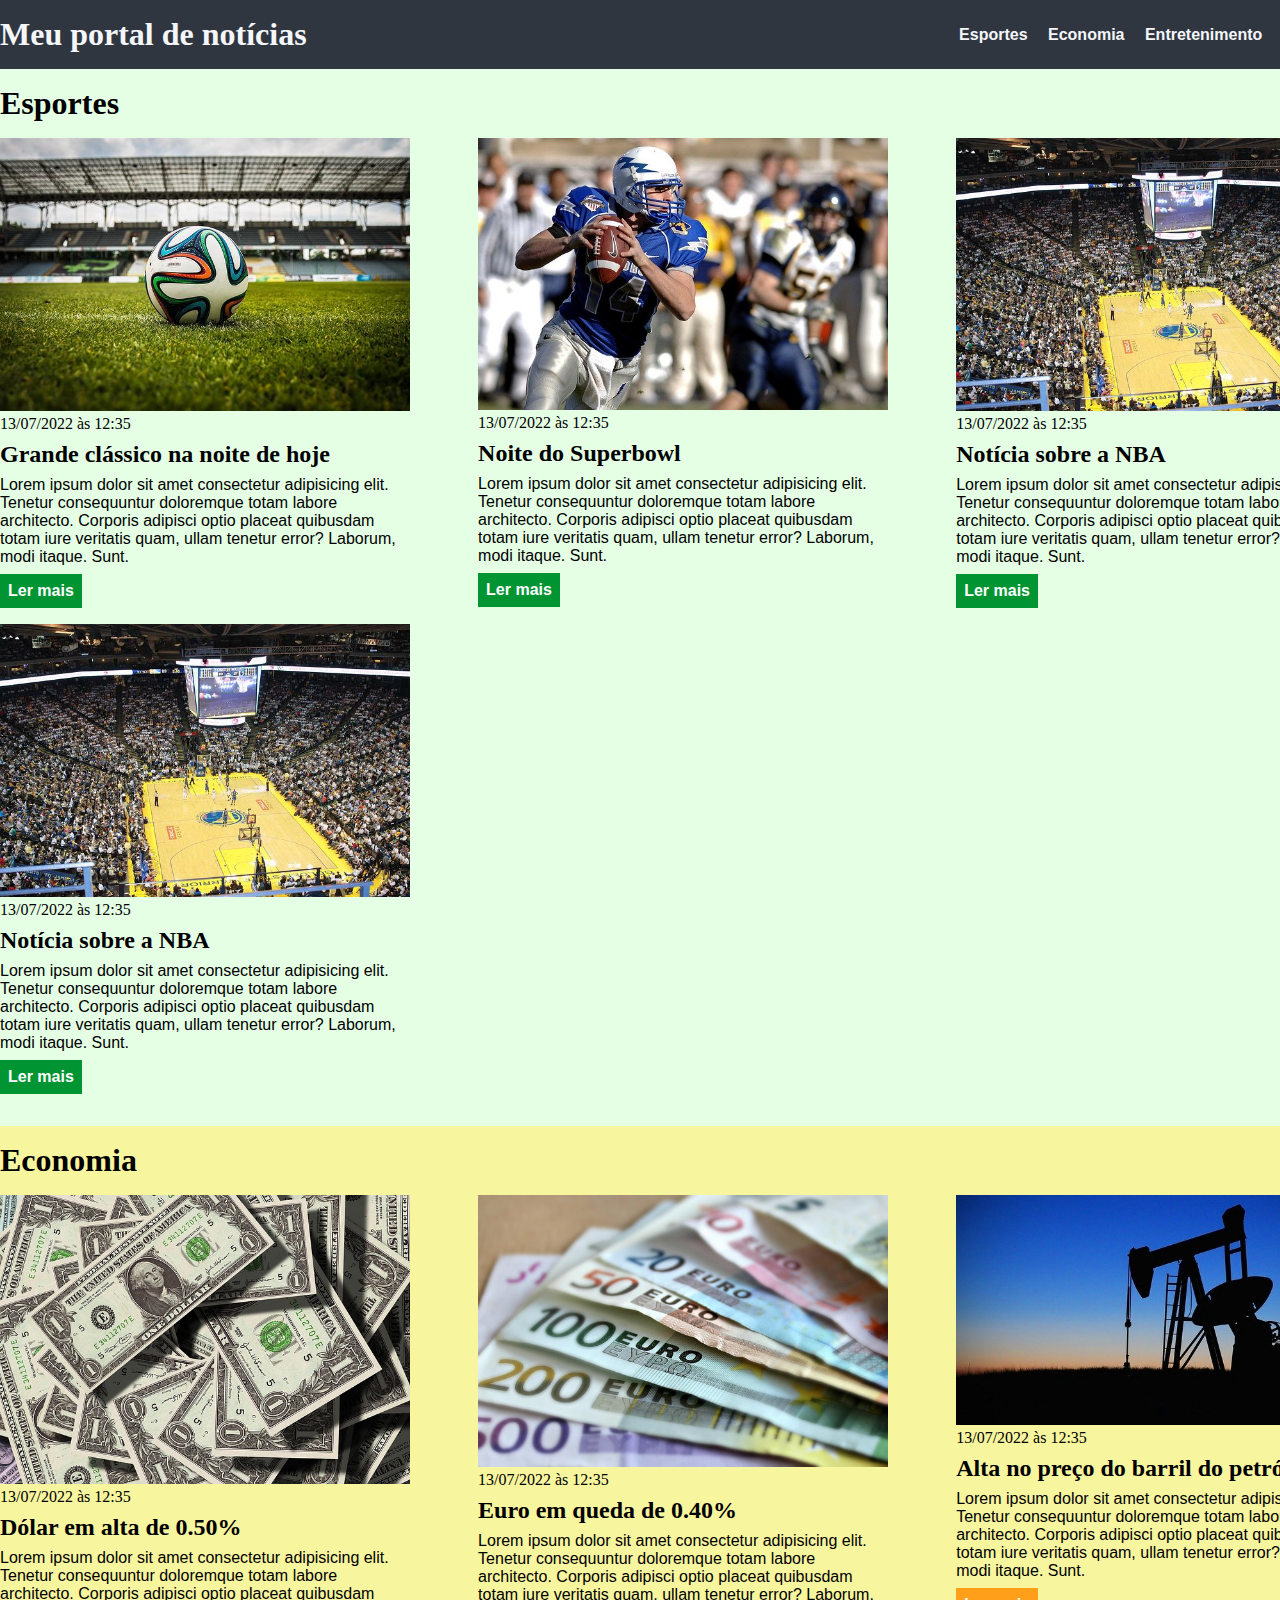
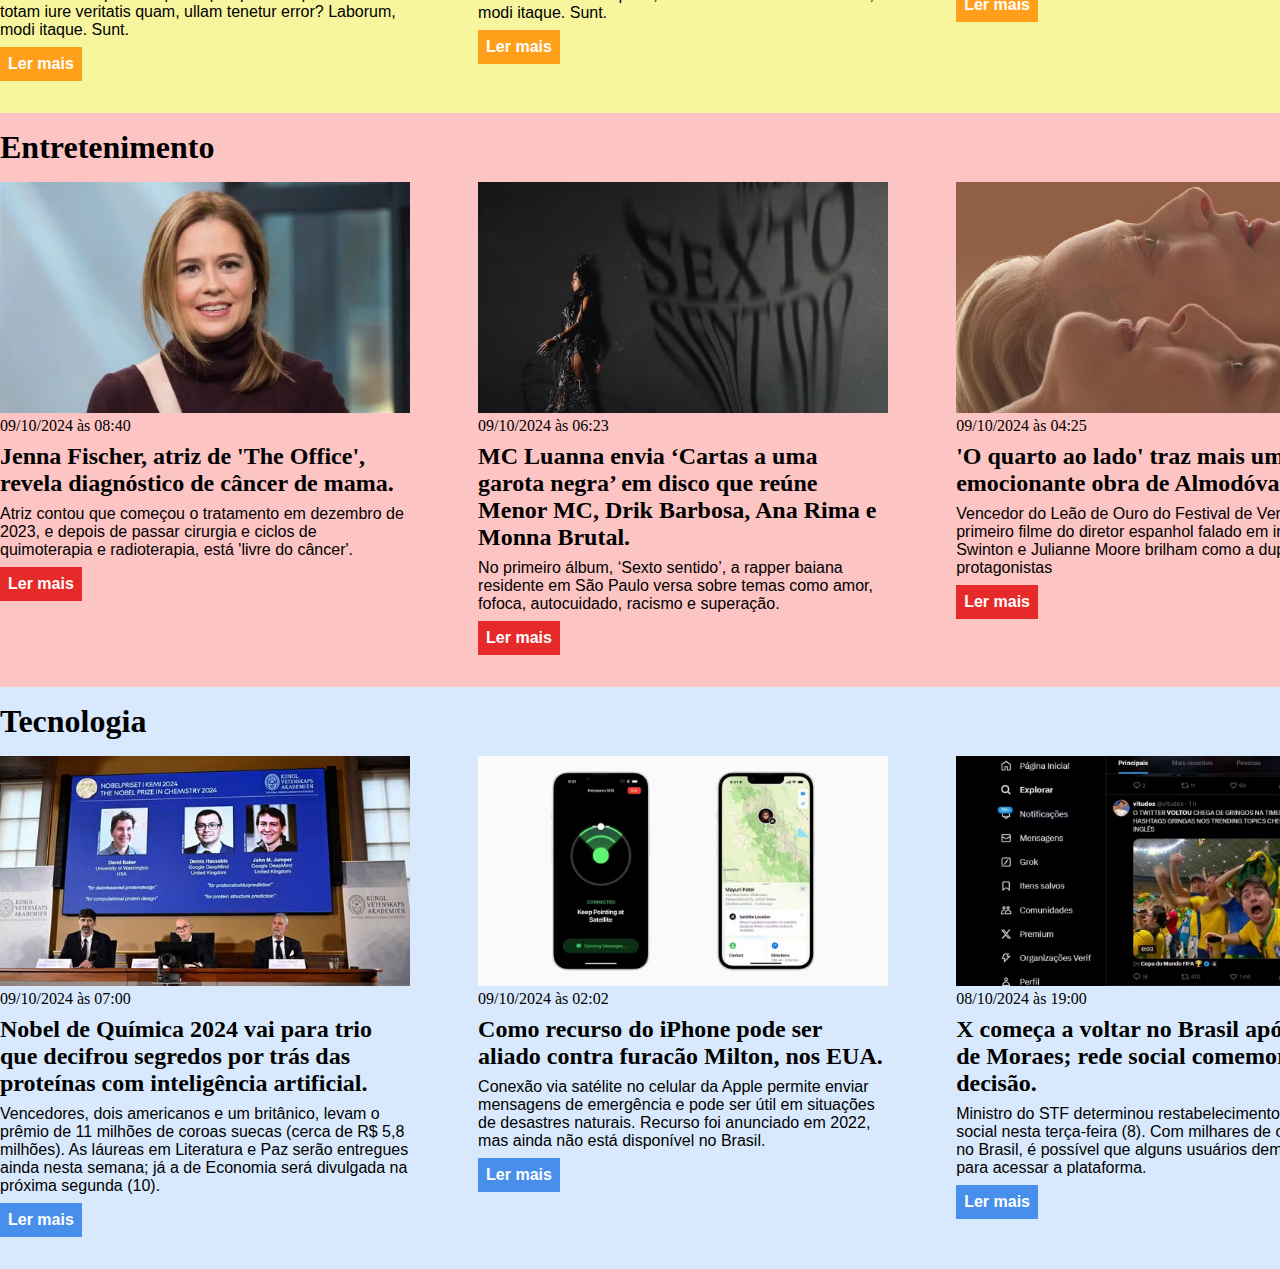
<file: index.html>
<!DOCTYPE html>
<html lang="pt-BR">
<head>
    <meta charset="UTF-8">
    <meta http-equiv="X-UA-Compatible" content="IE=edge">
    <meta name="viewport" content="width=device-width, initial-scale=1.0">
    <title>Meu portal de notícias</title>
    <link rel="stylesheet" href="./main.css" />
</head>
<body>
    <header>
        <div class="container">
            <h1>Meu portal de notícias</h1>
            <nav>
                <ul>
                    <li>
                        <a href="#sports" title="Ir para a seção de esportes">Esportes</a>
                    </li>
                    <li>
                        <a href="#economy" title="Ir para a seção de notícias">Economia</a>
                    </li>
                    <li>
                        <a href="#entertaining" title="Ir para a seção de entretenimento">Entretenimento</a>
                    </li>
                    <li>
                        <a href="#tecnology" title="Ir para a seção de tecnologia">Tecnologia</a>
                    </li>
                </ul>
            </nav>
        </div>
    </header>
    <section id="sports">
        <div class="container">
            <h2>Esportes</h2>
            <div class="articles">
                <article>
                    <img src="./imagens/futebol.jpg" alt="Bola de futebol no gramado" />
                    <header>
                        <time class="creation-date">13/07/2022 às 12:35</time>
                    </header>
                    <h3>Grande clássico na noite de hoje</h3>
                    <p>
                        Lorem ipsum dolor sit amet consectetur adipisicing elit. Tenetur consequuntur doloremque totam labore architecto. Corporis adipisci optio placeat quibusdam totam iure veritatis quam, ullam tenetur error? Laborum, modi itaque. Sunt.
                    </p>
                    <a href="#" title="Leia a notícia completa">Ler mais</a>
                </article>
                <article>
                    <img src="./imagens/futebol-americano.jpg" alt="Jogador de futebol americano correndo com a bola na mão" />
                    <header>
                        <time>13/07/2022 às 12:35</time>
                    </header>
                    <h3>Noite do Superbowl</h3>
                    <p>
                        Lorem ipsum dolor sit amet consectetur adipisicing elit. Tenetur consequuntur doloremque totam labore architecto. Corporis adipisci optio placeat quibusdam totam iure veritatis quam, ullam tenetur error? Laborum, modi itaque. Sunt.
                    </p>
                    <a href="#" title="Leia a notícia completa">Ler mais</a>
                </article>
                <article>
                    <img src="./imagens/basquete.jpg" title="Vista aérea de uma quadra de basquete" />
                    <header>
                        <time>13/07/2022 às 12:35</time>
                    </header>
                    <h3>Notícia sobre a NBA</h3>
                    <p>
                        Lorem ipsum dolor sit amet consectetur adipisicing elit. Tenetur consequuntur doloremque totam labore architecto. Corporis adipisci optio placeat quibusdam totam iure veritatis quam, ullam tenetur error? Laborum, modi itaque. Sunt.
                    </p>
                    <a href="#" title="Leia a notícia completa">Ler mais</a>
                </article>
                <article>
                    <img src="./imagens/basquete.jpg" title="Vista aérea de uma quadra de basquete" />
                    <header>
                        <time>13/07/2022 às 12:35</time>
                    </header>
                    <h3>Notícia sobre a NBA</h3>
                    <p>
                        Lorem ipsum dolor sit amet consectetur adipisicing elit. Tenetur consequuntur doloremque totam labore architecto. Corporis adipisci optio placeat quibusdam totam iure veritatis quam, ullam tenetur error? Laborum, modi itaque. Sunt.
                    </p>
                    <a href="#" title="Leia a notícia completa">Ler mais</a>
                </article>
            </div>
        </div>
    </section>
    <section id="economy">
        <div class="container">
            <h2>Economia</h2>
            <div class="articles">
                        <article>
            <img src="./imagens/dolares.jpg" alt="Muitos dólares" />
            <header>
                <time>13/07/2022 às 12:35</time>
            </header>
            <h3>Dólar em alta de 0.50%</h3>
            <p>
                Lorem ipsum dolor sit amet consectetur adipisicing elit. Tenetur consequuntur doloremque totam labore architecto. Corporis adipisci optio placeat quibusdam totam iure veritatis quam, ullam tenetur error? Laborum, modi itaque. Sunt.
            </p>
            <a href="#" title="Leia a notícia completa">Ler mais</a>
        </article>
        <article>
            <img src="./imagens/euro.jpg" alt="Várias notas de euro" />
            <header>
                <time>13/07/2022 às 12:35</time>
            </header>
            <h3>Euro em queda de 0.40%</h3>
            <p>
                Lorem ipsum dolor sit amet consectetur adipisicing elit. Tenetur consequuntur doloremque totam labore architecto. Corporis adipisci optio placeat quibusdam totam iure veritatis quam, ullam tenetur error? Laborum, modi itaque. Sunt.
            </p>
            <a href="#" title="Leia a notícia completa">Ler mais</a>
        </article>
        <article>
            <img src="./imagens/petroleo.jpg" alt="Extração de petróleo" />
            <header>
                <time>13/07/2022 às 12:35</time>
            </header>
            <h3>Alta no preço do barril do petróleo</h3>
            <p>
                Lorem ipsum dolor sit amet consectetur adipisicing elit. Tenetur consequuntur doloremque totam labore architecto. Corporis adipisci optio placeat quibusdam totam iure veritatis quam, ullam tenetur error? Laborum, modi itaque. Sunt.
            </p>
            <a href="#" title="Leia a notícia completa">Ler mais</a>
        </article>
            </div>
        </div>
    </section>
    <section id="entertaining">
        <div class="container">
            <h2>Entretenimento</h2>
            <div class="articles">
                <article>
                    <img src="./imagens/jenna-fischer-ap17318646946535.avif" alt="Atriz Jenna Fischer" />
                    <header>
                        <time class="creation-date">09/10/2024 às 08:40</time>
                    </header>
                    <h3>Jenna Fischer, atriz de 'The Office', revela diagnóstico de câncer de mama.</h3>
                    <p>
                        Atriz contou que começou o tratamento em dezembro de 2023, e depois de passar cirurgia e ciclos de quimoterapia e radioterapia, está 'livre do câncer'.
                    </p>
                    <a href="#" title="Leia a notícia completa">Ler mais</a>
                </article>
                <article>
                    <img src="./imagens/capa-sexto-sentido.avif" alt="Mc Luanna andando co, texto Sexto Sentido escrito no fundo" />
                    <header>
                        <time>09/10/2024 às 06:23</time>
                    </header>
                    <h3>MC Luanna envia ‘Cartas a uma garota negra’ em disco que reúne Menor MC, Drik Barbosa, Ana Rima e Monna Brutal.</h3>
                    <p>
                        No primeiro álbum, ‘Sexto sentido’, a rapper baiana residente em São Paulo versa sobre temas como amor, fofoca, autocuidado, racismo e superação.
                    </p>
                    <a href="#" title="Leia a notícia completa">Ler mais</a>
                </article>
                <article>
                    <img src="./imagens/o-quarto-ao-lado-capa.avif" title="Perfil de duas mulheres na horizontal olhando para cima" />
                    <header>
                        <time>09/10/2024 às 04:25</time>
                    </header>
                    <h3>'O quarto ao lado' traz mais uma bela e emocionante obra de Almodóvar.</h3>
                    <p>
                        Vencedor do Leão de Ouro do Festival de Veneza é o primeiro filme do diretor espanhol falado em inglês. Tilda Swinton e Julianne Moore brilham como a dupla de protagonistas
                    </p>
                    <a href="#" title="Leia a notícia completa">Ler mais</a>
                </article>
            </div>
        </div>
    </section>
    <section id="tecnology">
        <div class="container">
            <h2>Tecnologia</h2>
            <div class="articles">
                <article>
                    <img src="./imagens/2024-10-09t101138z-1069731656-rc2ygaag8myx-rtrmadp-3-nobel-prize-chemistry-1-.avif" alt="Mesa de juri do Nobel de Química 2024" />
                    <header>
                        <time class="creation-date">09/10/2024 às 07:00</time>
                    </header>
                    <h3>Nobel de Química 2024 vai para trio que decifrou segredos por trás das proteínas com inteligência artificial.</h3>
                    <p>
                        Vencedores, dois americanos e um britânico, levam o prêmio de 11 milhões de coroas suecas (cerca de R$ 5,8 milhões). As láureas em Literatura e Paz serão entregues ainda nesta semana; já a de Economia será divulgada na próxima segunda (10).
                    </p>
                    <a href="#" title="Leia a notícia completa">Ler mais</a>
                </article>
                <article>
                    <img src="./imagens/conexao-satelite-iphone.avif" alt="Dois celulares com aplicativo aberto" />
                    <header>
                        <time>09/10/2024 às 02:02</time>
                    </header>
                    <h3>Como recurso do iPhone pode ser aliado contra furacão Milton, nos EUA.</h3>
                    <p>
                        Conexão via satélite no celular da Apple permite enviar mensagens de emergência e pode ser útil em situações de desastres naturais. Recurso foi anunciado em 2022, mas ainda não está disponível no Brasil.
                    </p>
                    <a href="#" title="Leia a notícia completa">Ler mais</a>
                </article>
                <article>
                    <img src="./imagens/print-x-volta.avif" title="Print do aplicativo X" />
                    <header>
                        <time>08/10/2024 às 19:00</time>
                    </header>
                    <h3>X começa a voltar no Brasil após ordem de Moraes; rede social comemora decisão.</h3>
                    <p>
                        Ministro do STF determinou restabelecimento da rede social nesta terça-feira (8). Com milhares de operadoras no Brasil, é possível que alguns usuários demorem mais para acessar a plataforma.
                    </p>
                    <a href="#" title="Leia a notícia completa">Ler mais</a>
                </article>
            </div>
        </div>
    </section>
</body>
</html>
</file>
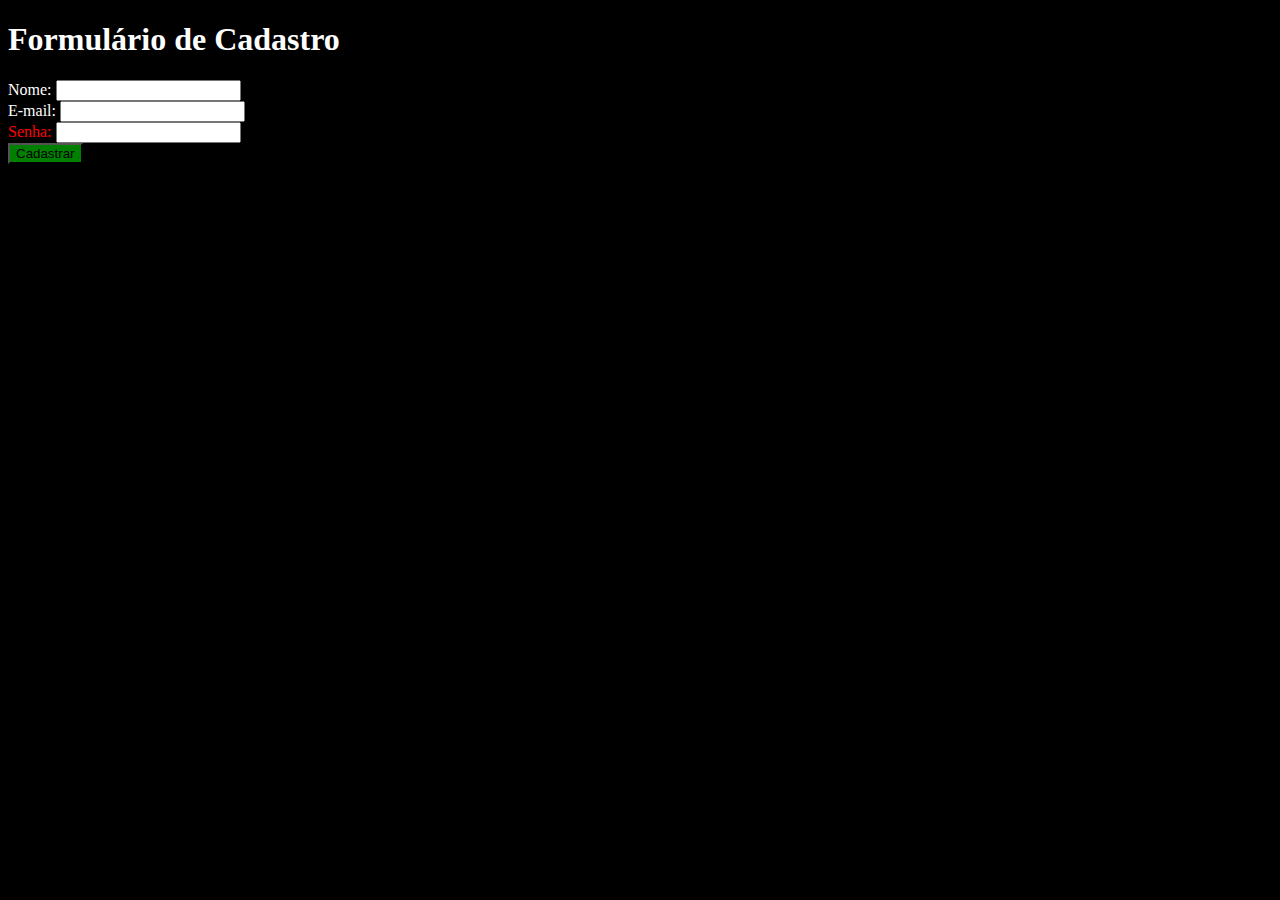
<file: Exercicio HTML/index.html>
<!DOCTYPE html>
<html lang="pt-br">
<head>
    <meta charset="UTF-8">
    <meta name="viewport" content="width=device-width, initial-scale=1.0">
    <title>Formulário de Cadastro</title>
    <link rel="stylesheet" type="text/css" href="./style.css">
</head>
<body>
    <form>
        <h1>Formulário de Cadastro</h1>
        <label for="user">Nome:</label>
        <input id="user" type="text" />
        <br />
        <label for="email">E-mail:</label>
        <input id="email" type="email" />
        <br />
        <label style="color:red" for="senha">Senha:</label>
        <input id="senha" type="password" />
        <br />
        <button class="botao" type="submit">Cadastrar</button>
    </form>
</body>
</html>
</file>
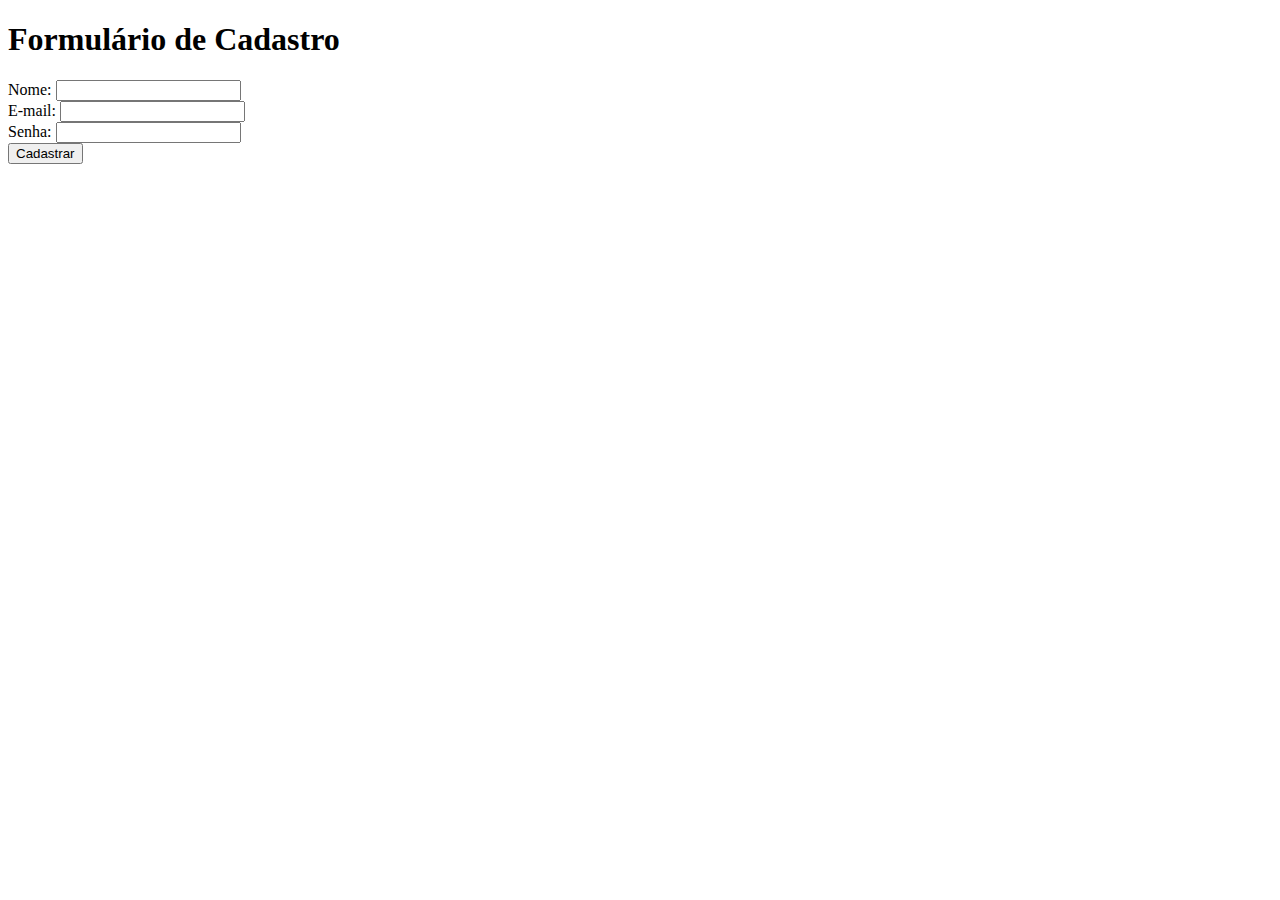
<file: Exercicio HTML/exercicio.html>
<!DOCTYPE html>
<html lang="pt-br">
<head>
    <meta charset="UTF-8">
    <meta name="viewport" content="width=device-width, initial-scale=1.0">
    <title>Formulário de Cadastro</title>
</head>
<body>
    <form>
        <h1>Formulário de Cadastro</h1>
        <label for="user">Nome:</label>
        <input id="user" type="text" />
        <br />
        <label for="email">E-mail:</label>
        <input id="email" type="email" />
        <br />
        <label for="senha">Senha:</label>
        <input id="senha" type="password" />
        <br />
        <button type="submit">Cadastrar</button>
    </form>
</body>
</html>
</file>
<file: main.css>
*{
    box-sizing: border-box;
    margin: 0;
    padding: 0;
}

body > header {
    background-color: #2f3640;
    padding: 16px 0;
    color: #f5f6fa;
}

header .container {
    display: flex;
    align-items: center;
    justify-content: space-between;
}

header li {
    display: inline;
    font-family: Arial, Helvetica, sans-serif;
    font-weight: bold;
    margin-left: 16px;
}

header li a {
    color: #f5f6fa;
    text-decoration: none;
}

.container {
    width: 1366px;
    margin: 0 auto;
}

.articles {
    display: flex;
    flex-wrap: wrap;
    justify-content: space-between;
}

.articles article img {
    /*height: 180px;*/
    width: 100%;
}

.articles article {
    width: 30%;
}

section {
    padding: 16px 0;
}

section h2,
.articles article {
    margin-bottom: 16px;
}

.articles article h3 {
    margin-top: 8px;
    margin-bottom: 8px;
}

.articles article a {
    background-color: blue;
    color: #fff;
    padding: 8px;
    display: inline-block;
    text-decoration: none;
    font-weight: bold;
    margin-top: 8px;
}

.articles article a:hover {
    text-decoration: underline;
}

.articles article p,
.articles article a {
    font-family: Arial, Helvetica, sans-serif;
}

.articles article h3 {
    font-size: 24px;
}

section h2 {
    font-size: 32px;
}

#sports {
    background-color: rgba(0, 255, 0, 0.1);
}

#sports .articles article a {
    background-color: #009432;
}

#economy {
    background-color: #f8f59f;
}

#economy .articles article a {
    background-color: #ff9f1a;
}

#entertaining {
    background-color: rgba(251, 107, 107, 0.4);
}

#entertaining .articles article a {
    background-color: rgb(230, 42, 42);
}

#tecnology {
    background-color: rgba(159, 201, 249, 0.4);
}

#tecnology .articles article a {
    background-color:  rgb(72, 143, 235);
}
</file>
<file: Exercicio HTML/style.css>
body{
    background-color: black;
    color: white;
}
.botao{
    background-color: green;
}
</file>
